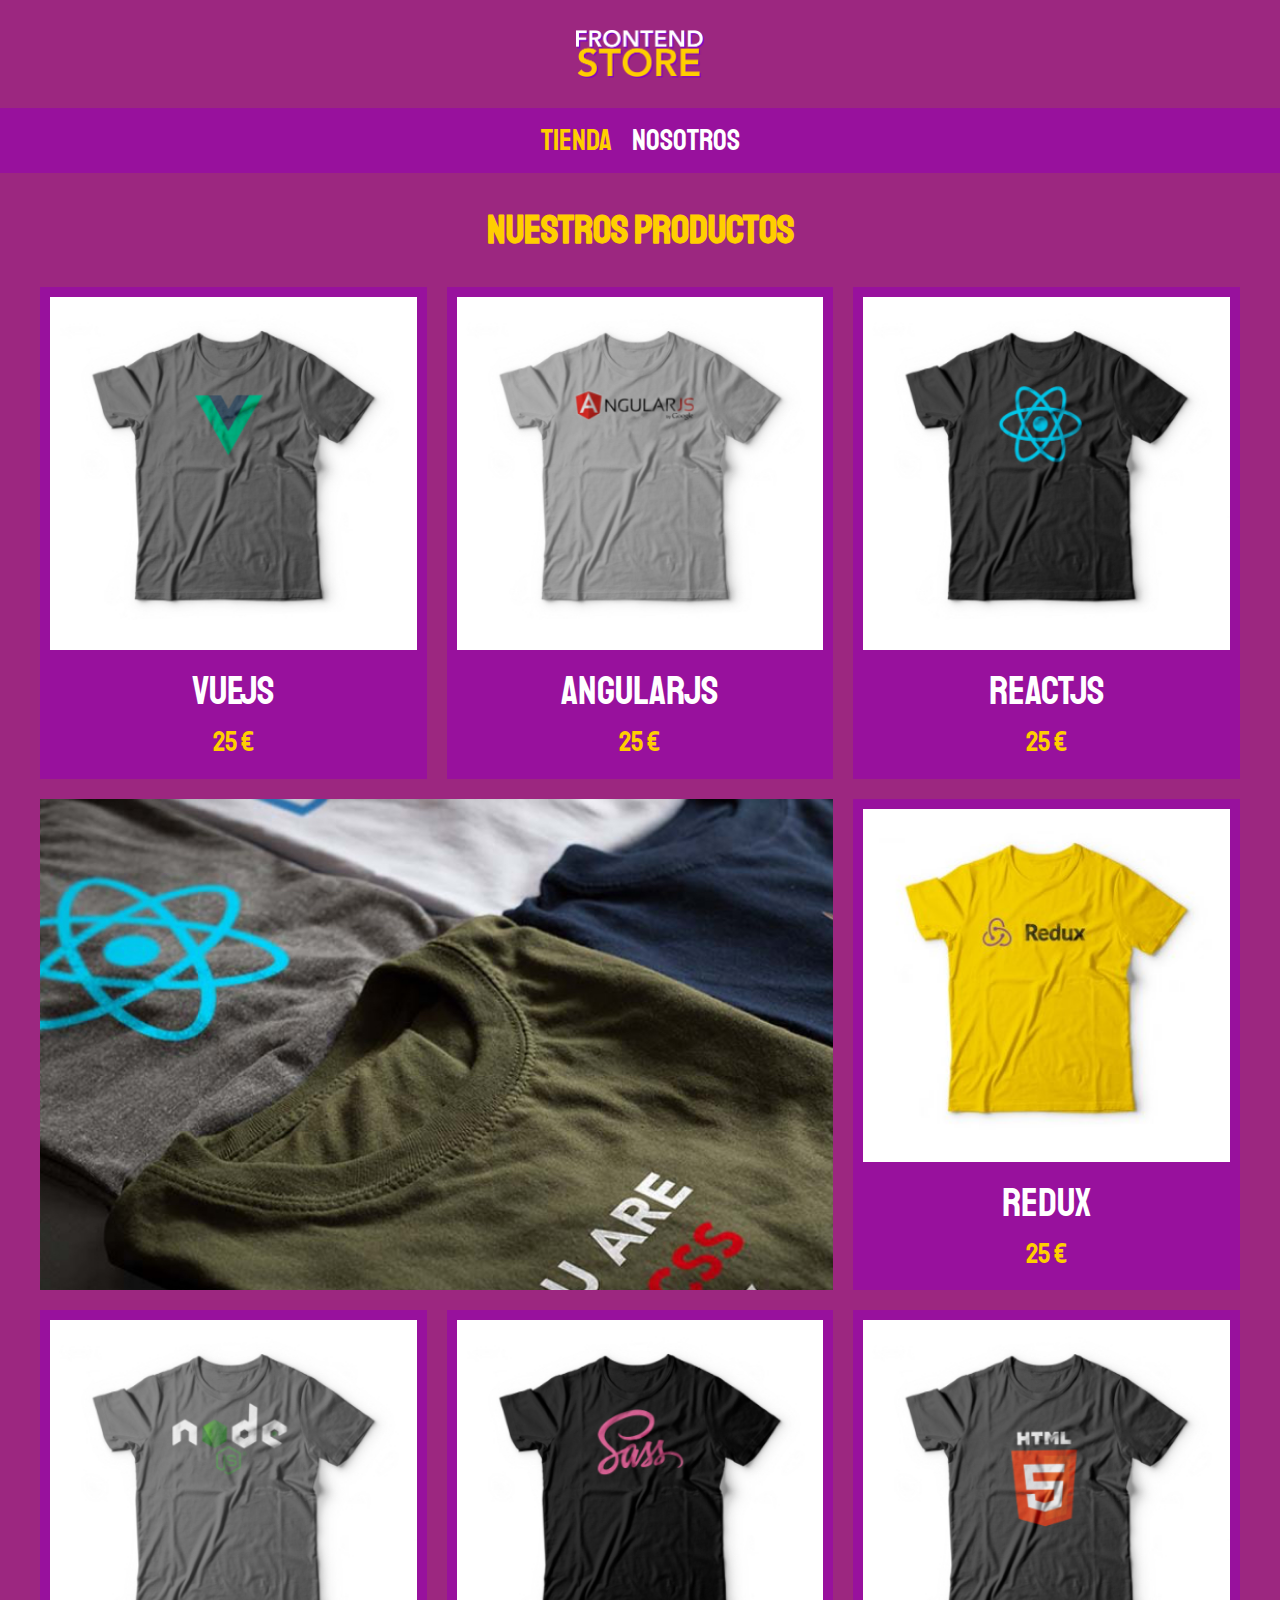
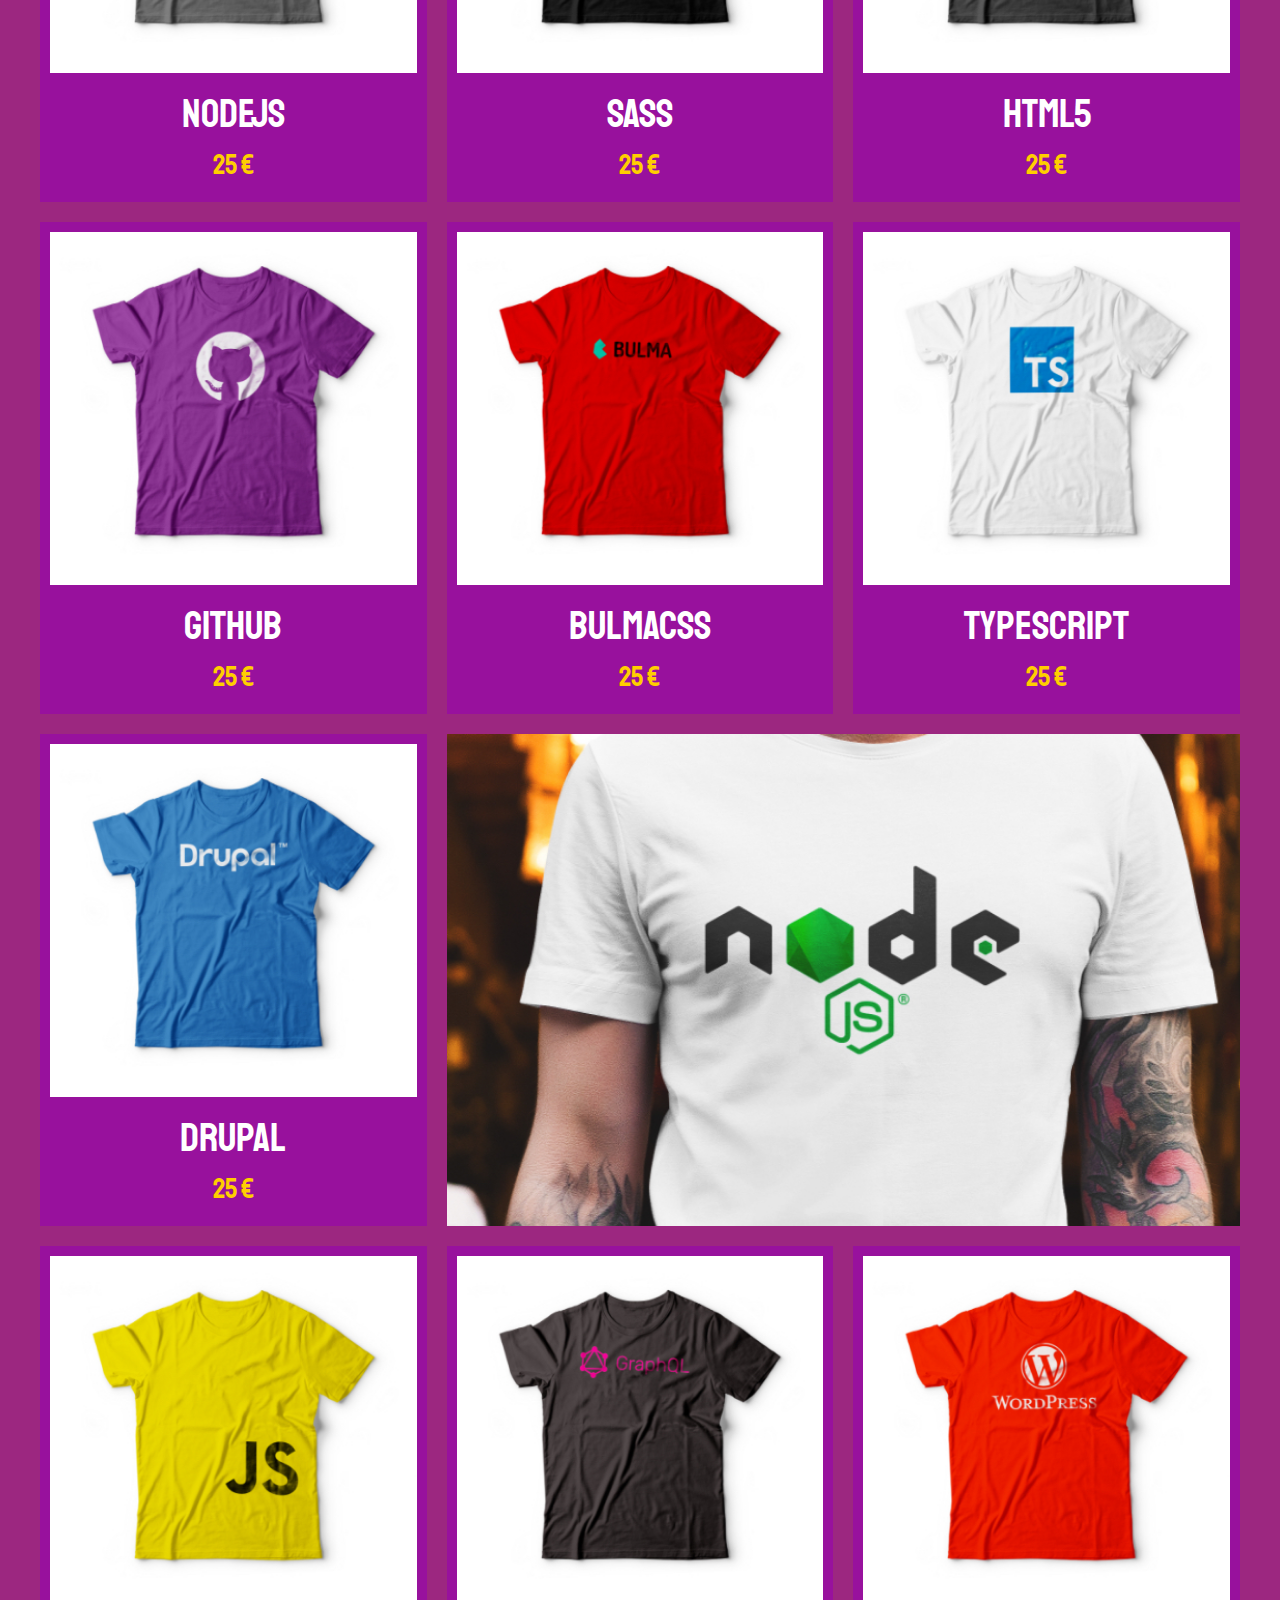
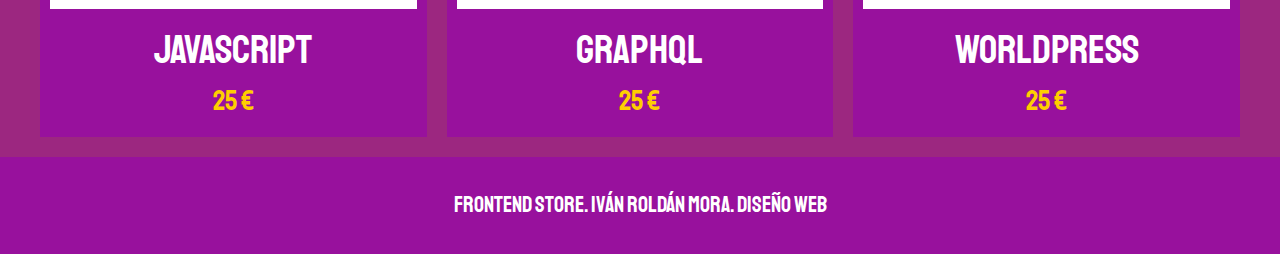
<file: index.html>
<!DOCTYPE html>
<html lang="es">
<head>
    <meta charset="UTF-8">
    <meta name="viewport" content="width=device-width, initial-scale=1.0">
    <link href="https://fonts.googleapis.com/css2?family=Staatliches&display=swap" rel="stylesheet">
    <link rel="stylesheet" href="/css/normalize.css">
    <link rel="stylesheet" href="/css/style.css">
    <title>Frontend Store</title>
</head>
<body>
    <header class="header">
        <a href="index.html"></a>
           <img class="header__logo" src="/img/logo.png" alt="logotipo">
    </header>
    <nav class="navegacion">
        <a class="navegacion__enlace navegacion__enlace--activo" href="index.html">Tienda</a> <!--alt y click donde quieras situar-->
        <a class="navegacion__enlace" href="nosotros.html">Nosotros</a>
    </nav>

    <main class="contenedor">
        <h1>Nuestros Productos</h1>
    
    <div class="grid">
        <div class="producto">
            <a href="productos.html">
                <img class="producto__imagen" src="img/1.jpg" alt="imagencamisa">
                <div class="producto__informacion">
                    <p class="producto__nombre">VueJs</p>
                    <p class="producto__precio">25 €</p>
                </div>
            </a>

        </div> <!--fin de la clase de producto-->
        <div class="producto">
            <a href="productos.html">
                <img class="producto__imagen" src="img/2.jpg" alt="imagencamisa">
                <div class="producto__informacion">
                    <p class="producto__nombre">AngularJs</p>
                    <p class="producto__precio">25 €</p>
                </div>
            </a>

        </div> <!--fin de la clase de producto-->
        <div class="producto">
            <a href="productos.html">
                <img class="producto__imagen" src="img/3.jpg" alt="imagencamisa">
                <div class="producto__informacion">
                    <p class="producto__nombre">ReactJs</p>
                    <p class="producto__precio">25 €</p>
                </div>
            </a>

        </div> <!--fin de la clase de producto-->
        <div class="producto">
            <a href="productos.html">
                <img class="producto__imagen" src="img/4.jpg" alt="imagencamisa">
                <div class="producto__informacion">
                    <p class="producto__nombre">Redux</p>
                    <p class="producto__precio">25 €</p>
                </div>
            </a>

        </div> <!--fin de la clase de producto-->
        <div class="producto">
            <a href="productos.html">
                <img class="producto__imagen" src="img/5.jpg" alt="imagencamisa">
                <div class="producto__informacion">
                    <p class="producto__nombre">NodeJs</p>
                    <p class="producto__precio">25 €</p>
                </div>
            </a>

        </div> <!--fin de la clase de producto-->
        <div class="producto">
            <a href="productos.html">
                <img class="producto__imagen" src="img/6.jpg" alt="imagencamisa">
                <div class="producto__informacion">
                    <p class="producto__nombre">Sass</p>
                    <p class="producto__precio">25 €</p>
                </div>
            </a>

        </div> <!--fin de la clase de producto-->
        <div class="producto">
            <a href="productos.html">
                <img class="producto__imagen" src="img/7.jpg" alt="imagencamisa">
                <div class="producto__informacion">
                    <p class="producto__nombre">Html5</p>
                    <p class="producto__precio">25 €</p>
                </div>
            </a>

        </div> <!--fin de la clase de producto-->
        <div class="producto">
            <a href="productos.html">
                <img class="producto__imagen" src="img/8.jpg" alt="imagencamisa">
                <div class="producto__informacion">
                    <p class="producto__nombre">GitHub</p>
                    <p class="producto__precio">25 €</p>
                </div>
            </a>

        </div> <!--fin de la clase de producto-->
        <div class="producto">
            <a href="productos.html">
                <img class="producto__imagen" src="img/9.jpg" alt="imagencamisa">
                <div class="producto__informacion">
                    <p class="producto__nombre">BulmaCSS</p>
                    <p class="producto__precio">25 €</p>
                </div>
            </a>

        </div> <!--fin de la clase de producto-->
        <div class="producto">
            <a href="productos.html">
                <img class="producto__imagen" src="img/10.jpg" alt="imagencamisa">
                <div class="producto__informacion">
                    <p class="producto__nombre">TypeScript</p>
                    <p class="producto__precio">25 €</p>
                </div>
            </a>

        </div> <!--fin de la clase de producto-->
        <div class="producto">
            <a href="productos.html">
                <img class="producto__imagen" src="img/11.jpg" alt="imagencamisa">
                <div class="producto__informacion">
                    <p class="producto__nombre">Drupal</p>
                    <p class="producto__precio">25 €</p>
                </div>
            </a>

        </div> <!--fin de la clase de producto-->
        <div class="producto">
            <a href="productos.html">
                <img class="producto__imagen" src="img/12.jpg" alt="imagencamisa">
                <div class="producto__informacion">
                    <p class="producto__nombre">JavaScript</p>
                    <p class="producto__precio">25 €</p>
                </div>
            </a>

        </div> <!--fin de la clase de producto-->
        <div class="producto">
            <a href="productos.html">
                <img class="producto__imagen" src="img/13.jpg" alt="imagencamisa">
                <div class="producto__informacion">
                    <p class="producto__nombre">GraphQl</p>
                    <p class="producto__precio">25 €</p>
                </div>
            </a>

        </div> <!--fin de la clase de producto-->
        <div class="producto">
            <a href="productos.html">
                <img class="producto__imagen" src="img/14.jpg" alt="imagencamisa">
                <div class="producto__informacion">
                    <p class="producto__nombre">WorldPress</p>
                    <p class="producto__precio">25 €</p>
                </div>
            </a>

        </div> <!--fin de la clase de producto-->
        <div class="grafico grafico--camisas"></div>
        <div class="grafico grafico--node"></div>     

    </div>
    </main>


    <footer class="footer">
        <p class="footer__texto">Frontend Store. Iván Roldán Mora. Diseño Web</p>

    </footer>

    
</body>
</html>
</file>
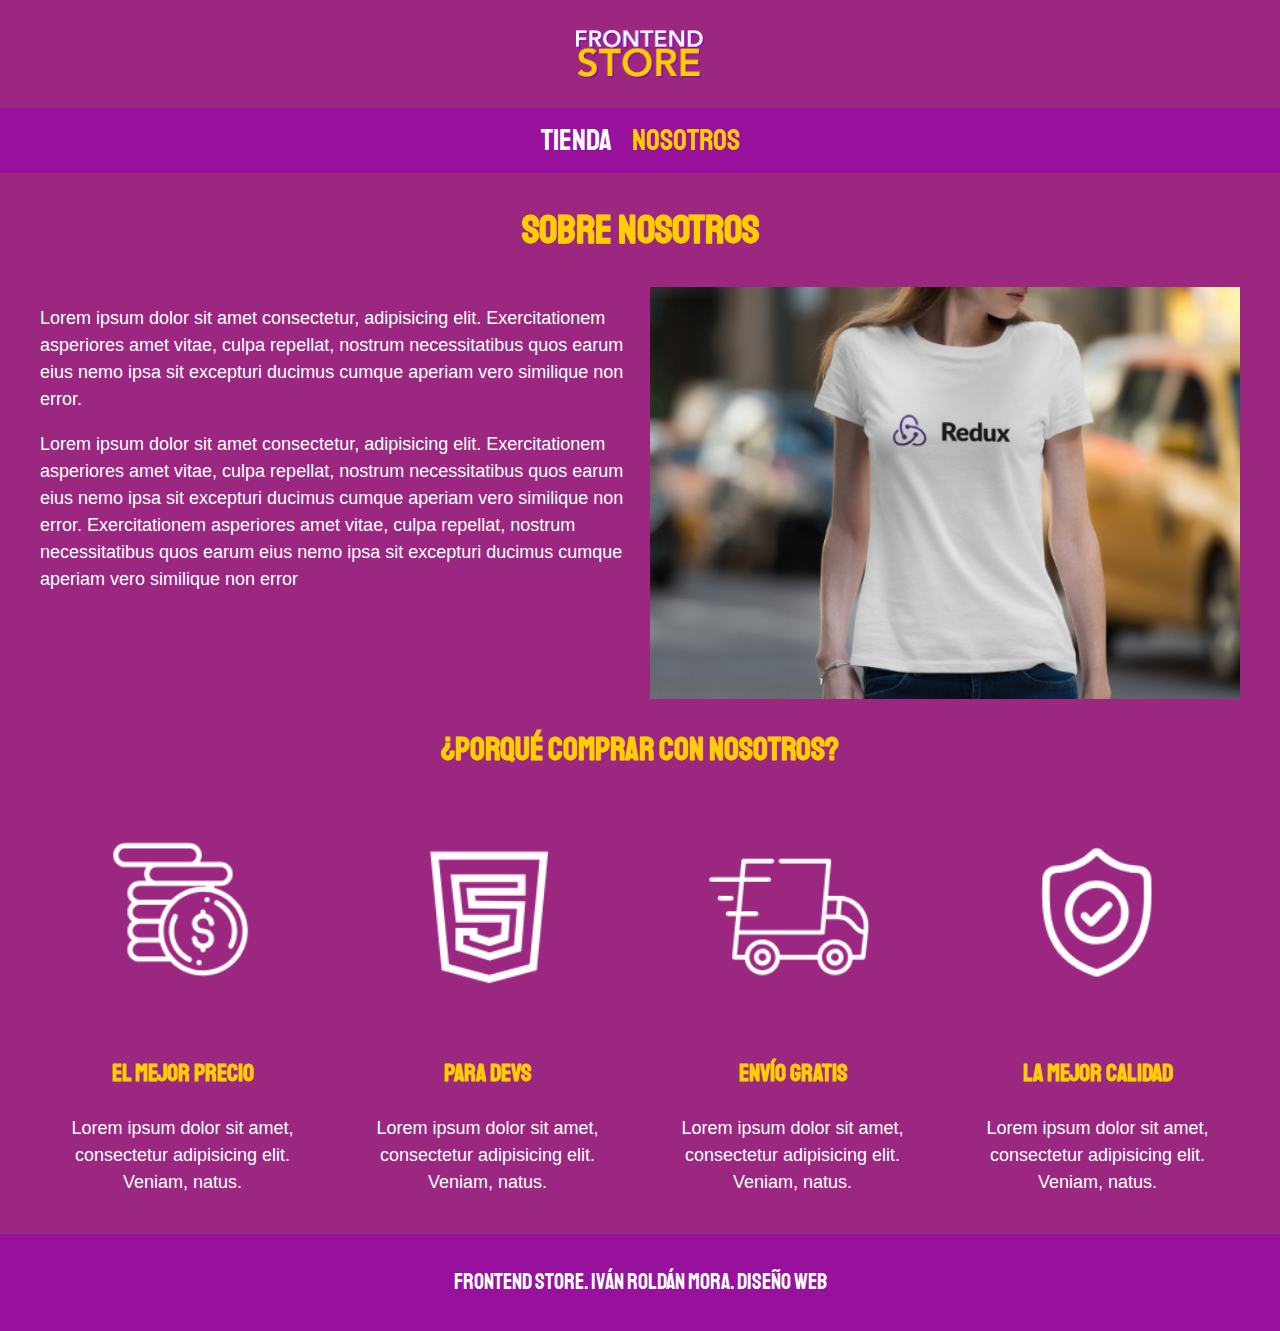
<file: nosotros.html>
<!DOCTYPE html>
<html lang="es">
<head>
    <meta charset="UTF-8">
    <meta name="viewport" content="width=device-width, initial-scale=1.0">
    <link href="https://fonts.googleapis.com/css2?family=Staatliches&display=swap" rel="stylesheet">
    <link rel="stylesheet" href="/css/normalize.css">
    <link rel="stylesheet" href="/css/style.css">
    <title>Nosotros</title>
</head>
<body>
    <header class="header">
        <a href="index.html"></a>
           <img class="header__logo" src="/img/logo.png" alt="logotipo">
    </header>
    <nav class="navegacion">
        <a class="navegacion__enlace" href="index.html">Tienda</a> <!--alt y click donde quieras situar-->
        <a class="navegacion__enlace navegacion__enlace--activo" href="nosotros.html">Nosotros</a>
    </nav>

    <main class="contenedor">
        <h1>Sobre Nosotros</h1>

        <div class="nosotros">
            <div class="nosotros__contenido">
                <p>Lorem ipsum dolor sit amet consectetur, adipisicing elit. Exercitationem 
                    asperiores amet vitae, culpa repellat, nostrum necessitatibus quos earum 
                    eius nemo ipsa sit excepturi ducimus cumque aperiam vero similique non error.
                </p>
                <p>Lorem ipsum dolor sit amet consectetur, adipisicing elit. Exercitationem 
                    asperiores amet vitae, culpa repellat, nostrum necessitatibus quos earum 
                    eius nemo ipsa sit excepturi ducimus cumque aperiam vero similique non error.
                    Exercitationem asperiores amet vitae, culpa repellat, nostrum necessitatibus quos earum 
                    eius nemo ipsa sit excepturi ducimus cumque aperiam vero similique non error
                </p>
            </div>
            <img class="nosotros__imagen" src="img/nosotros.jpg" alt="imagen_nosotros">
        </div>
        <div>
            
        </div>
    </main>

    <section class="contenedor">
        <h2 class="comprar__titulo">¿Porqué comprar con nosotros?</h2>

        <div class="bloques">

            <div class="bloque">
                <img class="bloque__imagen" src="img/icono_1.png" alt="¿porqué comprar?">
                <h3>El Mejor Precio</h3>
                <p>Lorem ipsum dolor sit amet, consectetur adipisicing elit. Veniam, natus.</p>
            </div><!--final del bloque-->
    
            <div class="bloque">
                <img class="bloque__imagen" src="img/icono_2.png" alt="icono">
                <h3>Para devs</h3>
                <p>Lorem ipsum dolor sit amet, consectetur adipisicing elit. Veniam, natus.</p>
            </div><!--final del bloque-->
    
            <div class="bloque">
                <img class="bloque__imagen" src="img/icono_3.png" alt="icono">
                <h3>Envío gratis</h3>
                <p>Lorem ipsum dolor sit amet, consectetur adipisicing elit. Veniam, natus.</p>
            </div><!--final del bloque-->
    
            <div class="bloque">
                <img class="bloque__imagen" src="img/icono_4.png" alt="icono">
                <h3>La mejor Calidad</h3>
                <p>Lorem ipsum dolor sit amet, consectetur adipisicing elit. Veniam, natus.</p>
            </div>
        </div>       
        
    </section>    

    <footer class="footer">
        <p class="footer__texto">Frontend Store. Iván Roldán Mora. Diseño Web</p>

    </footer>

    
</body>
</html>
</file>
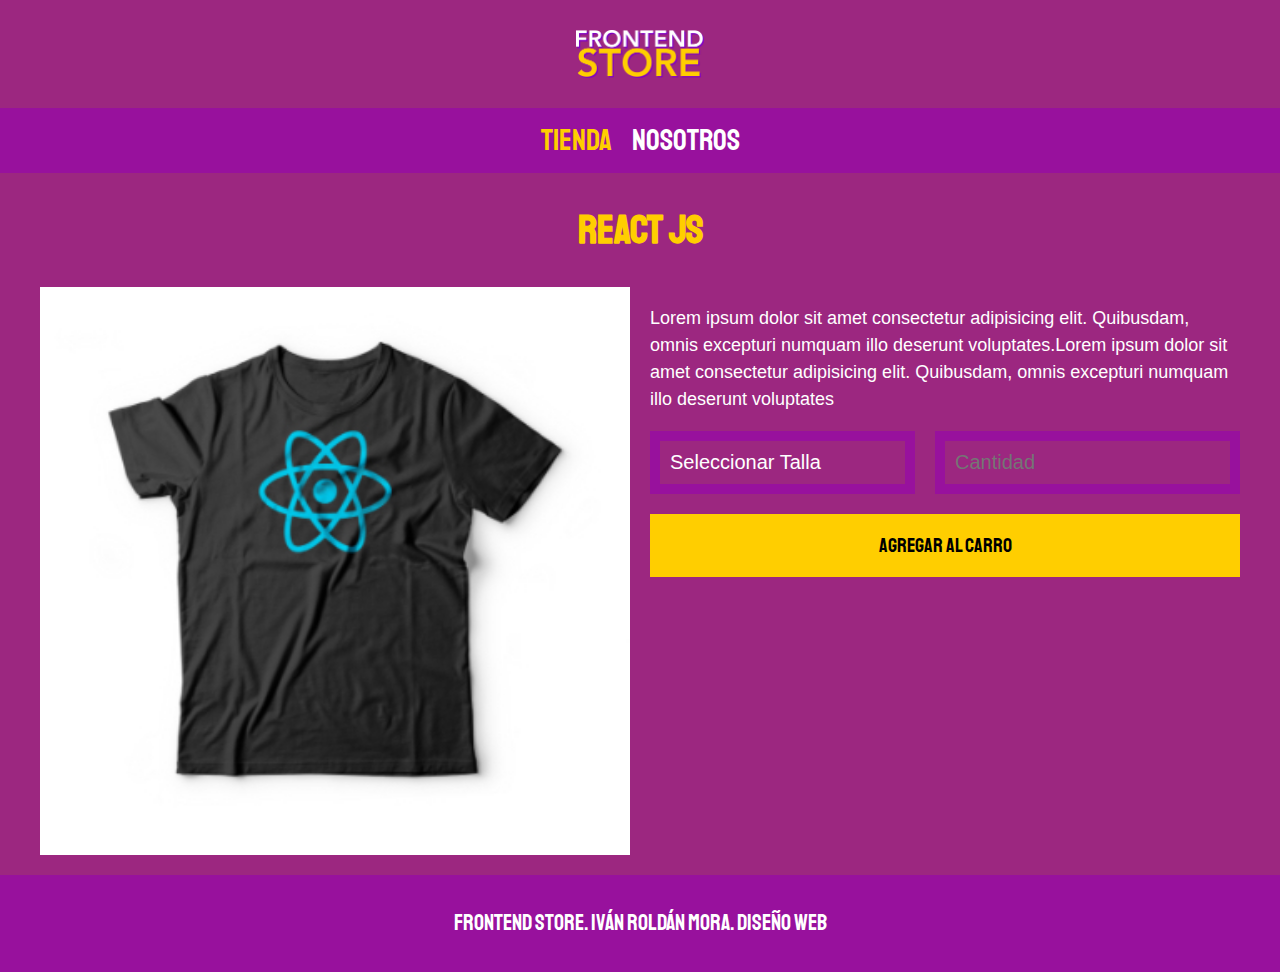
<file: productos.html>
<!DOCTYPE html>
<html lang="es">
<head>
    <meta charset="UTF-8">
    <meta name="viewport" content="width=device-width, initial-scale=1.0">
    <link href="https://fonts.googleapis.com/css2?family=Staatliches&display=swap" rel="stylesheet">
    <link rel="stylesheet" href="/css/normalize.css">
    <link rel="stylesheet" href="/css/style.css">
    <title>Tienda</title>
</head>
<body>
    <header class="header">
        <a href="index.html"></a>
           <img class="header__logo" src="/img/logo.png" alt="logotipo">
    </header>
    <nav class="navegacion">
        <a class="navegacion__enlace navegacion__enlace--activo" href="index.html">Tienda</a> <!--alt y click donde quieras situar-->
        <a class="navegacion__enlace" href="nosotros.html">Nosotros</a>
    </nav>

    <main class="contenedor">
        <h1>React JS</h1>
        <div class="camisa">
            <img src="img/3.jpg" alt="camisaReact" class="camisa__imagen">
            <div class="camisa__contenido">
                <p>Lorem ipsum dolor sit amet consectetur adipisicing elit. Quibusdam, omnis 
                    excepturi numquam illo deserunt voluptates.Lorem ipsum dolor sit amet consectetur 
                    adipisicing elit. Quibusdam, omnis excepturi numquam illo deserunt voluptates</p>
                <form class="formulario">
                    <select class="formulario__campo">
                        <option disabled selected>Seleccionar Talla</option>
                        <option class="color_option">Talla S</option>
                        <option class="color_option">Talla M</option>
                        <option class="color_option">Talla L</option>
                        <option class="color_option">Talla XL</option>
                    </select>
                    <input class="formulario__campo" type="number" placeholder="Cantidad" min="1">
                    <input class="formulario__submit" type="submit" value="Agregar al carro">
                </form>
            </div>
        </div>
    </main>


    <footer class="footer">
        <p class="footer__texto">Frontend Store. Iván Roldán Mora. Diseño Web</p>

    </footer>

    
</body>
</html>
</file>
<file: css/style.css>
:root{
    --primario: #9c2780;
    --primarioOscuro:#98119D;
    --secundario:#FFCE00;
    --secundarioOscuro:rgb(233,187,2);
    --blanco: #FFF;
    --negro:#000;

    --fuentePrincipal:"Staatliches", serif;
}
html {
    box-sizing: border-box;
    font-size: 62.5%; /*Para que 1rem sea igual a 10px*/
  }
  *,*:before, 
  *:after {
    box-sizing: inherit;
  }

  /*Globales*/
  body{
    background-color: var(--primario);
    font-size: 1.6rem;
    line-height: 1.5;
  }
  p{
    font-size: 1.8rem;
    font-family: Arial, Helvetica, sans-serif;
    color:var(--blanco);
  }
  a{
    text-decoration: none;    
  }
  img{
  width: 100%;
  }
  .contenedor{
    max-width: 120rem;
    margin: 0 auto;
  }
  h1,h2,h3{
    text-align: center;
    color:var(--secundario);
    font-family: var(--fuentePrincipal);
  }
  h1{
    font-size: 4rem;
  }
  h2{
    font-size:3.2rem
  }
  h3{
    font-size: 2.4rem;
  }
  /*header*/
  .header{
    display: flex;
    justify-content: center;
  }
  .header__logo{
    margin: 3rem 0;/*margen arriba y abajo*/
    max-width: 10%; /*Revisar esto, porque al poner en img mñas arriba  width: 100%, este tamaño hay que acotarlo*/
  }
    /*Footer*/
  .footer{
    background-color: var(--primarioOscuro);
    padding:  1rem 0;
    margin-top: 2rem;
  }
  .footer__texto{
    font-family: var(--fuentePrincipal);
    text-align: center;    
    font-size: 2.2rem;
  }
  /*Navegación*/
  .navegacion{
    background-color: var(--primarioOscuro);
    padding: 1rem 0;
    display: flex;
    justify-content: center;
    gap: 2rem; /*para darle separación entre ellos (forma nueva)*/
  }
  /*Usando BEM*/
  .navegacion__enlace{
    font-family: var(--fuentePrincipal);
    color: var(--blanco);
    font-size: 3rem;
    /*margin-right: 2rem; con gap no es necesario*/
  }
  .navegacion__enlace--activo,
  .navegacion__enlace:hover{
    color: var(--secundario);
  } 
  .navegacion__enlace:last-of-type{/*Para quitar el margen derecho sombreado en naranja*/
    margin-right: 0;               /*puedes dar a inspeccionar sobre el nav y ver que uno */
  }                                /*tiene y el otro no, TIENDA NOSOTROS*/
 
  /*Grid (Sirve para posicionar los productos)*/
  .grid{
    display: grid;
    grid-template-columns: repeat(2, 1fr);
    /*column-gap: 2rem;/*Estos dos últimos se puede sustituir por 
    row-gap: 2rem;*/
    gap:2rem;
    text-align: center;
  }
  @media (min-width: 768px){
    .grid{
      grid-template-columns: repeat(3, 1fr);
    }      
  }

  /*Productos*/
  .producto{
    background-color: var(--primarioOscuro);
    padding: 1rem;
  }
  /*.producto__imagen{
    width: 100%;
  }*/
  .producto__nombre{
    font-size: 4rem; 
  }
  .producto__precio{
    font-size: 2.8rem;
    color: var(--secundario);    
  }
  .producto__nombre,
  .producto__precio{
    font-family: var(--fuentePrincipal);
    margin: 1rem 0;
    text-align: center;
    line-height: 1.2;
  }
  /*Gráfico*/
  .grafico{
    min-height: 30rem;
    background-repeat: no-repeat;
    background-size: cover;
    grid-column: 1 / 3;/* para que la imagen no se corte en un dispositvo pequeño*/
  }
  .grafico--camisas{
    grid-row: 2 / 3;   
    background-image: url(../img/grafico1.jpg);   
  }
  .grafico--node{
    background-image: url(../img/grafico2.jpg);    
    grid-row: 8 / 9;
  }
  @media (min-width: 768px){
    .grafico--node{
      grid-row: 5 / 6 ;
      grid-column: 2 / 4;
    }
  }
  /*Nosotros*/
  .nosotros{
    display: grid;
    grid-template-rows: repeat(2, auto);
  }
  @media (min-width: 768px){
    .nosotros{      
      grid-template-columns: repeat(2, 1fr);
      column-gap: 2rem;
    }
  }
  .nosotros__imagen{
    grid-row: 1 / 2;   
  }
  @media (min-width: 768px){
    .nosotros__imagen{
      grid-column: 2 / 3;
    }
  }

  /*productos.html*/

  /*Bloques*/
  .camisa{
    width: 100%;
  }
  .bloques{
    display: grid;
    grid-template-columns: repeat(2, 1fr);
    gap: 2rem;
  }
  @media (min-width: 768px){
    .bloques{
      grid-template-columns: repeat(4, 1fr);
    }      
  }
  .bloque{ 
    text-align: center;    
  }
  .bloque__titulo{
    margin: 0;
  }
  /*Página del producto*/
  @media (min-width: 768px){
      .camisa{
        display: grid;
        grid-template-columns: repeat(2, 1fr);
        column-gap: 2rem;        
      }
  }
  .formulario{
    display: grid;
    grid-template-columns: repeat(2 , 1fr);
    gap: 2rem;

  }
  .formulario__campo{
    border-color: var(--primarioOscuro);
    border-width: 1rem;
    border-style: solid;
    background-color: transparent;
    color:var(--blanco);
    font-size: 2rem;
    font-family: Arial, Helvetica, sans-serif;
    padding: 1rem;
    appearance: none;
  }  
  .formulario__submit{
    background-color: var(--secundario);
    border: none;
    font-size:2rem;
    font-family: var(--fuentePrincipal);
    padding: 2rem;
    transition:background-color .3s ease;
    grid-column: 1 / 3;
  }
  .formulario__submit:hover{
    cursor: pointer;
    background-color: var(--secundarioOscuro);
  }
  .color_option{
  color:var(--negro);
  }
</file>
